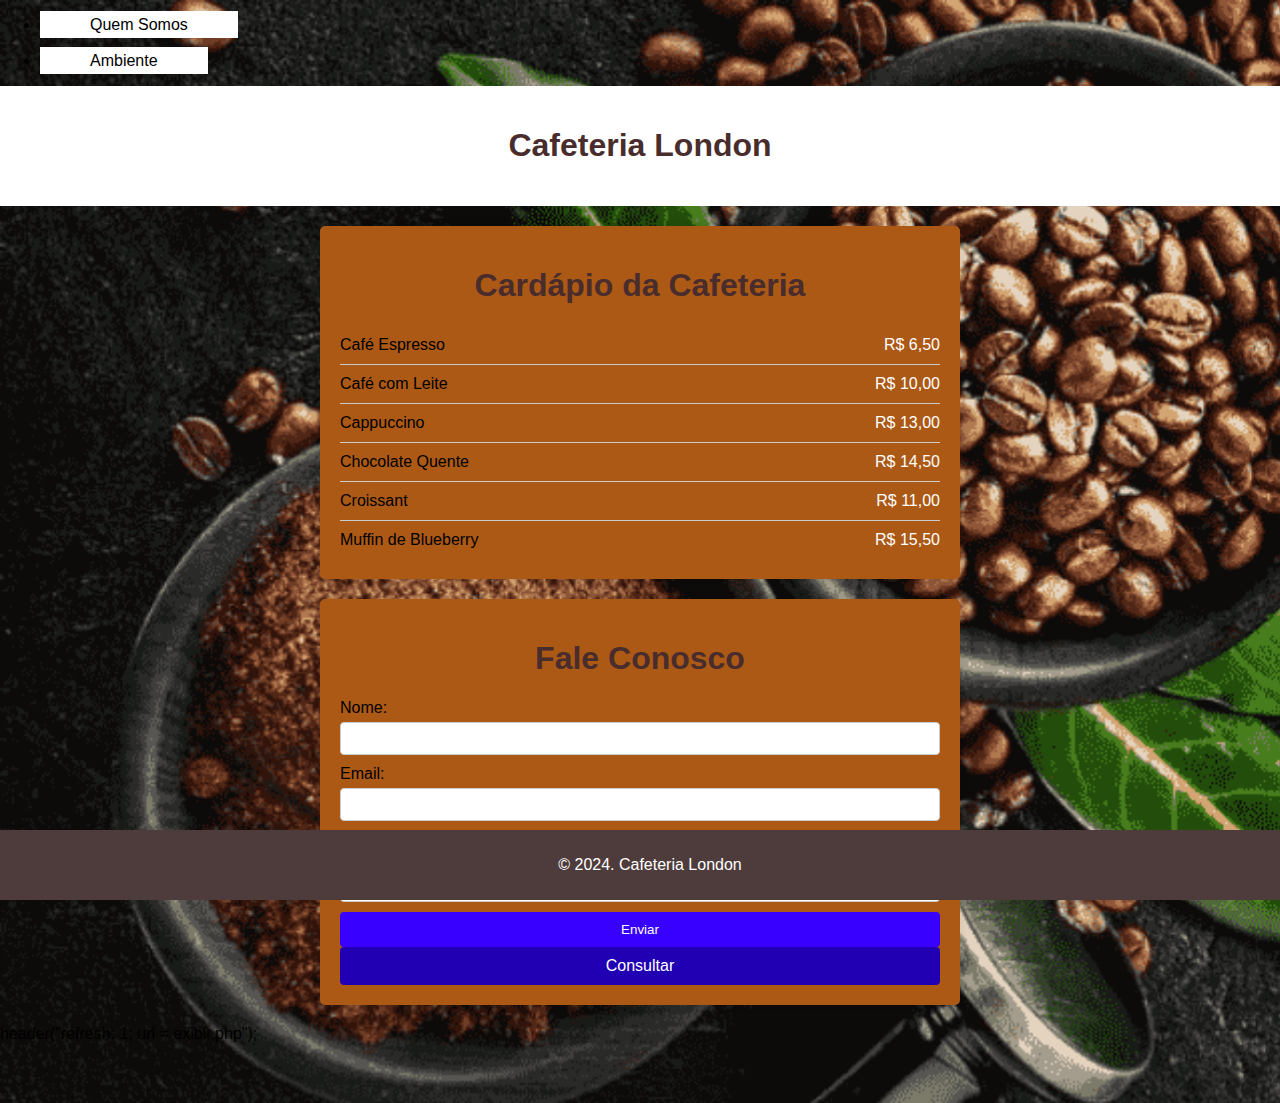
<file: index.html>
<!DOCTYPE html>
<html lang="pt-br">
<head>
    <meta charset="UTF-8">
    <meta name="viewport" content="width=device-width, initial-scale=1.0">
    <title>Cafeteria</title>
    <link rel="stylesheet" href="cardapio.css">

   
</head>
<body>
    <body style="background-image: url('cafe.png'); background-size: cover; background-repeat: no-repeat;">
        <!-- O conteúdo do seu site vai aqui -->
    </body>
    <nav>
        <ul>
            <li><a href="Quem_somos.html">Quem Somos</a></li> <br>
            <li><a href="ambiente.html">Ambiente</a></li>
            
            
        </ul>
    </nav>
    
    <header>
        <h1>Cafeteria London </h1>
    </header>
    <div class="container">
        <h1>Cardápio da Cafeteria</h1>
        <div class="menu-item">
            <span class="item-name">Café Espresso</span>
            <span class="item-price">R$ 6,50</span>
        </div>
        <div class="menu-item">
            <span class="item-name">Café com Leite</span>
            <span class="item-price">R$ 10,00</span>
        </div>
        <div class="menu-item">
            <span class="item-name">Cappuccino</span>
            <span class="item-price">R$ 13,00</span>
        </div>
        <div class="menu-item">
            <span class="item-name">Chocolate Quente</span>
            <span class="item-price">R$ 14,50</span>
        </div>
        <div class="menu-item">
            <span class="item-name">Croissant</span>
            <span class="item-price">R$ 11,00</span>
        </div>
        <div class="menu-item">
            <span class="item-name">Muffin de Blueberry</span>
            <span class="item-price">R$ 15,50</span>
        </div>
    </div>
    <div class="container">
        <h1>Fale Conosco</h1>
        <form action="cadastro.php" method="post">
            <label for="nome">Nome:</label>
            <input type="text" id="nome" name="nome" required>
    
            <label for="email">Email:</label>
            <input type="email" id="email" name="email" required>
    
            <label for="mensagem">Mensagem:</label>
            <textarea id="mensagem" name="mensagem" required></textarea>
    
            <button type="submit">Enviar</button>
            <a href="exibir.php" class="botao-consultar">Consultar</a>
        </form>
       
        
    </div>
    header("refresh: 1; url = exibir.php");

    <main>
        <h2></h2>
        <p></p>
    </main>
    <footer>
        <p>&copy; 2024. Cafeteria London</p>
    </footer>
</body>
</html>
</file>
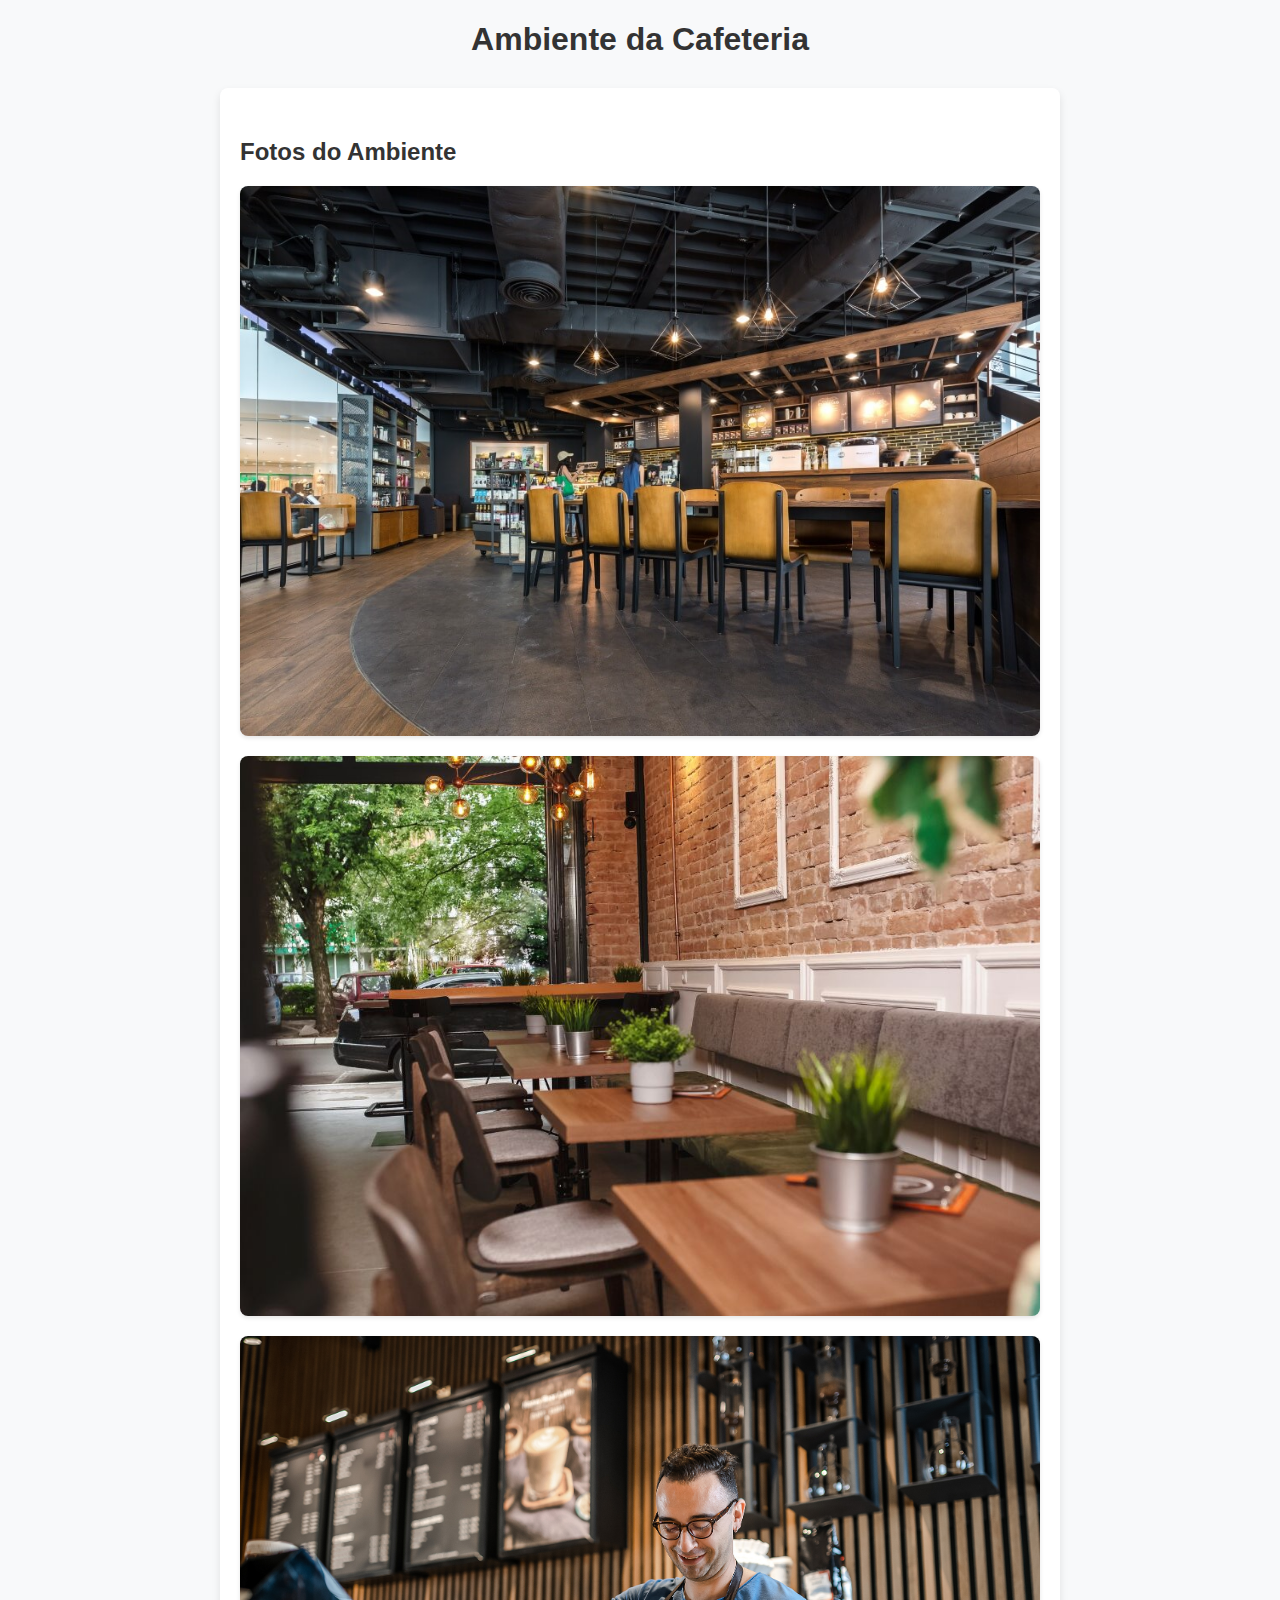
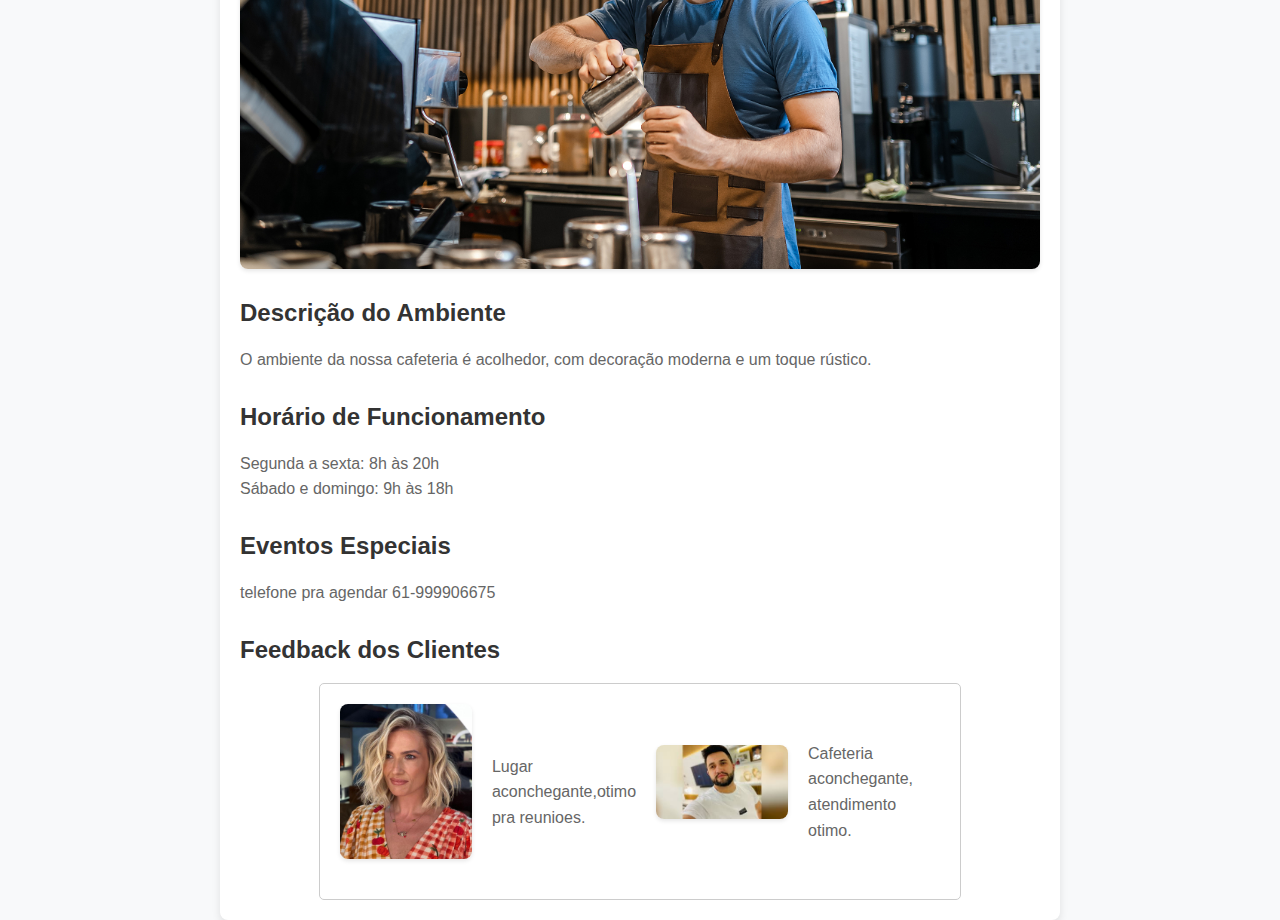
<file: ambiente.html>
<!DOCTYPE html>
<html lang="pt-br">
<head>
    <meta charset="UTF-8">
    <meta name="viewport" content="width=device-width, initial-scale=1.0">
    <title>Ambiente da Cafeteria</title>
    <link rel="stylesheet" href="ambiente.css">
</head>
<body>
    <h1>Ambiente da Cafeteria</h1>
    <div id="ambiente">
        <h2>Fotos do Ambiente</h2>
        <!-- Aqui você pode adicionar as fotos do ambiente -->
        <img src="ambiente01.jpg" alt="Ambiente da Cafeteria">
        <img src="ambiente 02.jpg" alt="Ambiente da Cafeteria">
        <img src="ambiente 03.jpeg" alt="Ambiente da Cafeteria">
        
        <h2>Descrição do Ambiente</h2>
        <p>O ambiente da nossa cafeteria é acolhedor, com decoração moderna e um toque rústico.</p>

        <h2>Horário de Funcionamento</h2>
        <p>Segunda a sexta: 8h às 20h<br>
           Sábado e domingo: 9h às 18h</p>

        <h2>Eventos Especiais</h2>
        <p>telefone pra agendar 61-999906675</p>

        <h2>Feedback dos Clientes</h2>
        <div class="container">
            <div class="image">
                <img src="maria.jpg" alt="Descrição da Imagem">
            </div>
            <div class="comment">
                <p>Lugar aconchegante,otimo pra reunioes.</p>
            </div>
            <div class="image">
                <img src="Fernando.jpg" alt="Descrição da Imagem">
            </div>
            <div class="comment">
                <p>Cafeteria aconchegante, atendimento otimo.</p>
            </div>
        </div>
        
    </div>
</body>
</html>
</file>
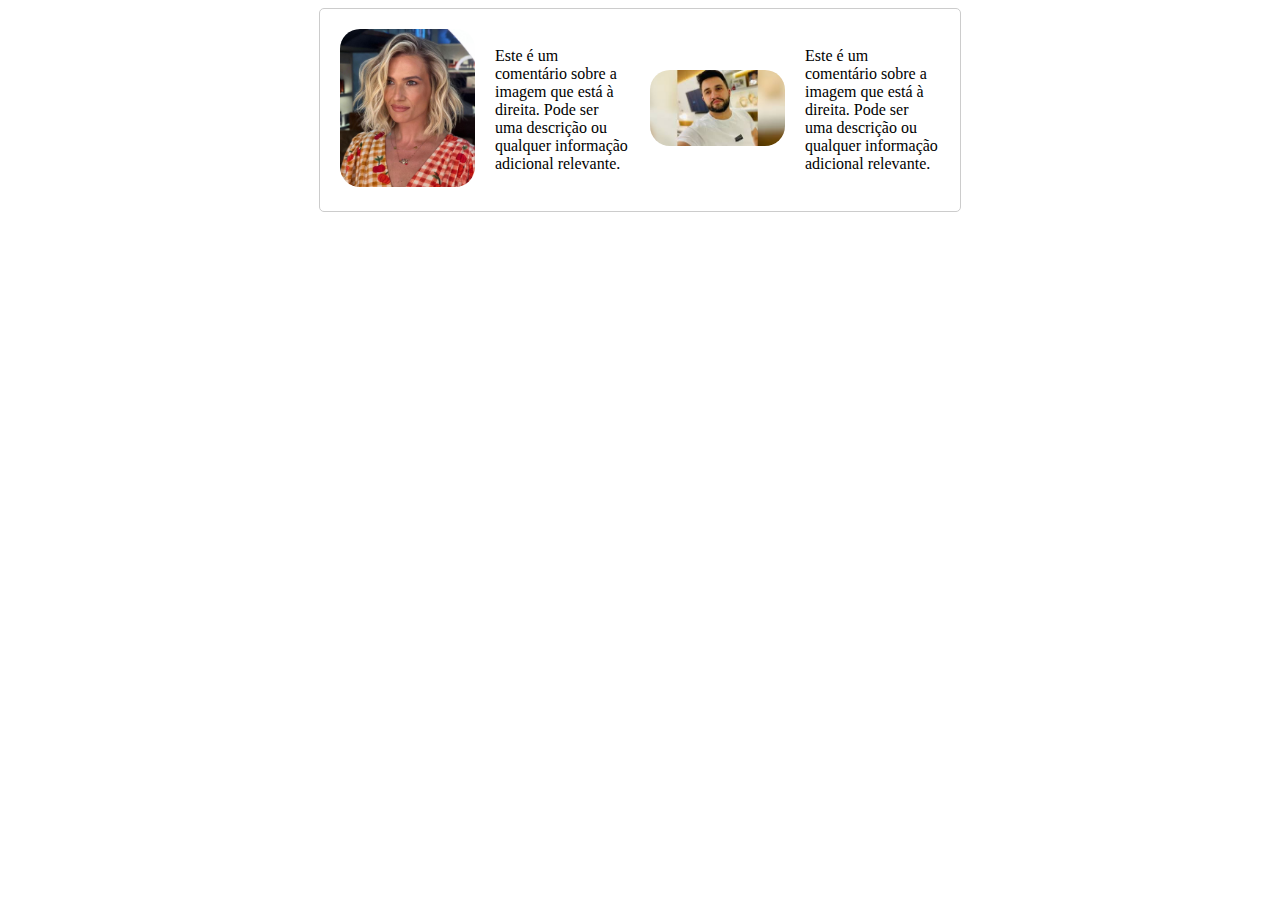
<file: lucas.html>
<!DOCTYPE html>
<html lang="en">
<head>
    <meta charset="UTF-8">
    <meta http-equiv="X-UA-Compatible" content="IE=edge">
    <meta name="viewport" content="width=device-width, initial-scale=1.0">
    <title>Imagem à Direita e Comentário à Esquerda</title>
    <link rel="stylesheet" href="teste.css">
</head>
<body>

    <div class="container">
        <div class="image">
            <img src="maria.jpg" alt="Descrição da Imagem">
        </div>
        <div class="comment">
            <p>Este é um comentário sobre a imagem que está à direita. Pode ser uma descrição ou qualquer informação adicional relevante.</p>
        </div>
        <div class="image">
            <img src="Fernando.jpg" alt="Descrição da Imagem">
        </div>
        <div class="comment">
            <p>Este é um comentário sobre a imagem que está à direita. Pode ser uma descrição ou qualquer informação adicional relevante.</p>
        </div>
    </div>

</body>
</html>
</file>
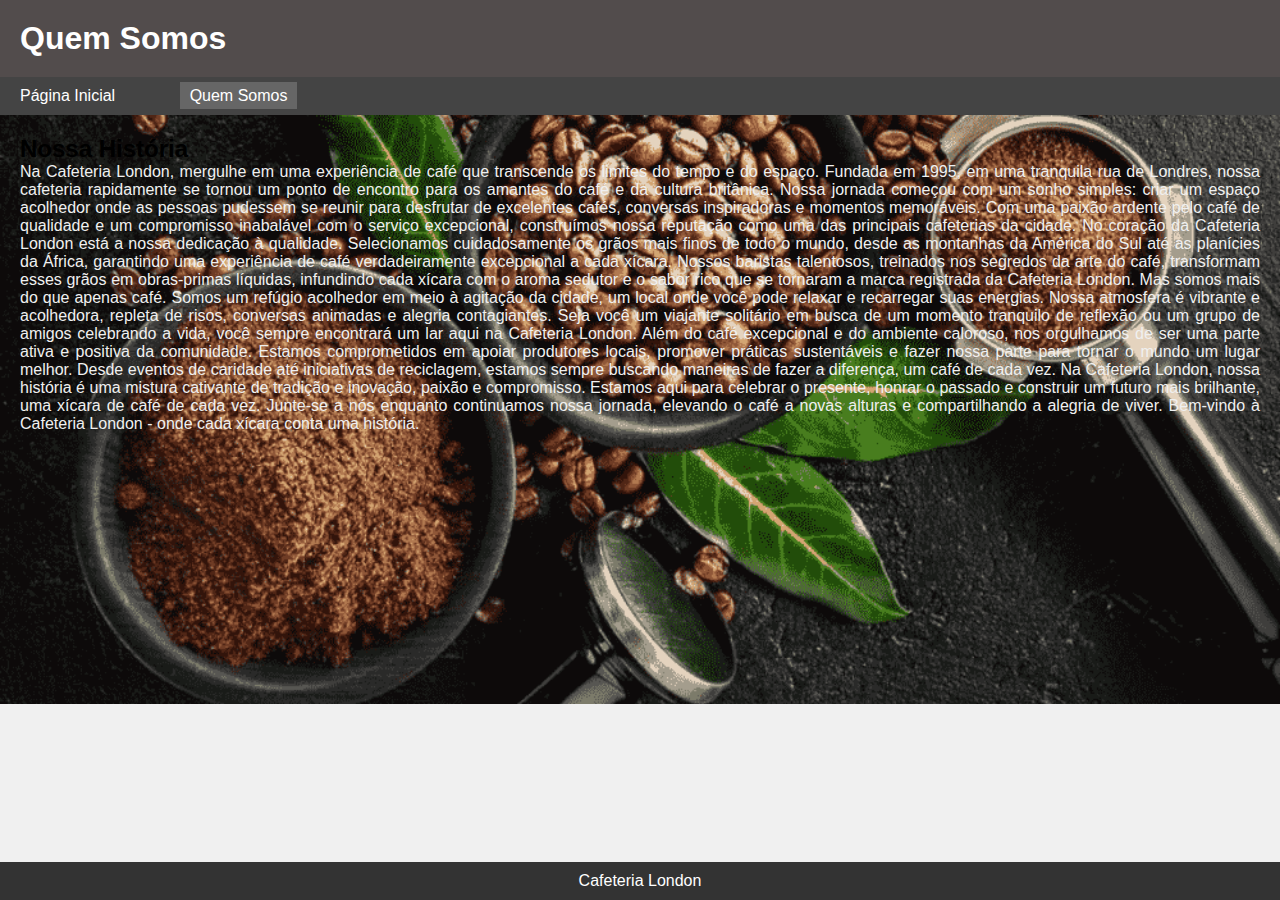
<file: Quem_somos.html>
<!DOCTYPE html>
<html lang="pt-BR">
<head>
    <meta charset="UTF-8">
    <meta name="viewport" content="width=device-width, initial-scale=1.0">
    <title>Quem Somos</title>
    <link rel="stylesheet" href="quemsomos.css">
</head>
<body>
    
    <header>
        <h1>Quem Somos</h1>
    </header>
    
    <nav>
        <ul>
            <li><a href="index.html">Página Inicial</a></li>
            <li><a href="quem_somos.php" class="active">Quem Somos</a></li>
            <!-- Adicione outras abas do menu aqui, se necessário -->
        </ul>
    </nav>
    
    <section>
        <h2>Nossa História</h2>
        <p class="texto">Na Cafeteria London, mergulhe em uma experiência de café que transcende os limites do tempo e do espaço. Fundada em 1995, em uma tranquila rua de Londres, nossa cafeteria rapidamente se tornou um ponto de encontro para os amantes do café e da cultura britânica.
            
            Nossa jornada começou com um sonho simples: criar um espaço acolhedor onde as pessoas pudessem se reunir para desfrutar de excelentes cafés, conversas inspiradoras e momentos memoráveis. Com uma paixão ardente pelo café de qualidade e um compromisso inabalável com o serviço excepcional, construímos nossa reputação como uma das principais cafeterias da cidade.
            
            No coração da Cafeteria London está a nossa dedicação à qualidade. Selecionamos cuidadosamente os grãos mais finos de todo o mundo, desde as montanhas da América do Sul até as planícies da África, garantindo uma experiência de café verdadeiramente excepcional a cada xícara. Nossos baristas talentosos, treinados nos segredos da arte do café, transformam esses grãos em obras-primas líquidas, infundindo cada xícara com o aroma sedutor e o sabor rico que se tornaram a marca registrada da Cafeteria London.
            
            Mas somos mais do que apenas café. Somos um refúgio acolhedor em meio à agitação da cidade, um local onde você pode relaxar e recarregar suas energias. Nossa atmosfera é vibrante e acolhedora, repleta de risos, conversas animadas e alegria contagiantes. Seja você um viajante solitário em busca de um momento tranquilo de reflexão ou um grupo de amigos celebrando a vida, você sempre encontrará um lar aqui na Cafeteria London.
            
            Além do café excepcional e do ambiente caloroso, nos orgulhamos de ser uma parte ativa e positiva da comunidade. Estamos comprometidos em apoiar produtores locais, promover práticas sustentáveis e fazer nossa parte para tornar o mundo um lugar melhor. Desde eventos de caridade até iniciativas de reciclagem, estamos sempre buscando maneiras de fazer a diferença, um café de cada vez.
            
            Na Cafeteria London, nossa história é uma mistura cativante de tradição e inovação, paixão e compromisso. Estamos aqui para celebrar o presente, honrar o passado e construir um futuro mais brilhante, uma xícara de café de cada vez. Junte-se a nós enquanto continuamos nossa jornada, elevando o café a novas alturas e compartilhando a alegria de viver.
            
            Bem-vindo à Cafeteria London - onde cada xícara conta uma história.</p>
    </section>
    
    <!-- Adicione mais seções conforme necessário -->
    
    <footer>
        <p>Cafeteria London</p>
    </footer>
</body>
</html>
</file>
<file: cardapio.css>
body {
    background-image: url('cafe.png');
    background-size: cover; /* Para cobrir toda a área do corpo */
    background-repeat: no-repeat; /* Para não repetir a imagem */
   
    font-family: Arial, sans-serif;
    margin: 0;
    padding: 0;

    

}


nav ul li a {
    color: black;
    text-decoration: none;
    padding: 5px 50px;
        background-color:white;
    }
    

    

container {
max-width: 800px;
margin: 20px auto;
background-color: #fff;
padding: 20px;
border-radius: 5px;
box-shadow: 0px 0px 10px rgba(0, 0, 0, 0.1);
}
h1 {
text-align: center;
color: #492c2c;
}
.menu-item {
border-bottom: 1px solid #ccc;
padding: 10px 0;
display: flex;
justify-content: space-between;
}
.menu-item:last-child {
border-bottom: none;
}
.item-name {
font-weight:white;
}
.item-price {
color:white;
}
header {
    background-color:white;
    color: #fff;
    padding: 20px;
    text-align: center;
}
main {
    padding: 20px;
}
footer {
    background-color: #4e3c3c;
    color: #fff;
    text-align: center;
    padding: 10px;
    position: fixed;
    bottom: 0;
    width: 100%;
}
.container {
    max-width: 600px;
    margin: 20px auto;
    background-color:#ac5915;
    padding: 20px;
    border-radius: 5px;
    box-shadow: 0px 0px 10px rgba(0, 0, 0, 0.1);
}

h1 {
    text-align: center;
    color: #492c2c;
}

form {
    display: flex;
    flex-direction: column;
}

label {
    margin-bottom: 5px;
}

input, textarea {
    margin-bottom: 10px;
    padding: 8px;
    border: 1px solid #ccc;
    border-radius: 4px;
}

button {
    padding: 10px;
    background-color: #3700ff;
    color: #fff;
    border: none;
    border-radius: 4px;
    cursor: pointer;
}

button:hover {
    background-color: #2100b3;
}
.botao-consultar {
    background-color: #2100b3;
    color: white;
    padding: 10px ;
    border: none;
    border-radius: 4px;
    cursor: pointer;
    text-align: center;
    text-decoration: none;
    
    /* Adiciona um espaço entre os botões */
}
</file>
<file: ambiente.css>
body {
    font-family: 'Segoe UI', Tahoma, Geneva, Verdana, sans-serif;
    margin: 0;
    padding: 0;
    background-color: #f8f9fa; /* Cor de fundo do corpo da página */
}

#ambiente {
    max-width: 800px;
    margin: 0 auto;
    padding: 20px;
    background-color: #fff; /* Cor de fundo da área de conteúdo */
    border-radius: 8px;
    box-shadow: 0 4px 8px rgba(0, 0, 0, 0.1); /* Sombra suave */
}

h1, h2 {
    color: #333;
}

img {
    max-width: 100%;
    height: auto;
    margin-bottom: 20px;
}

p {
    color: #666;
    line-height: 1.6;
}

/* Estilizando o cabeçalho */
h1 {
    text-align: center;
    margin-bottom: 30px;
    font-size: 32px;
}

h2 {
    margin-top: 30px;
    font-size: 24px;
}

/* Estilizando a seção de fotos */
#ambiente img {
    display: block;
    margin: 0 auto 20px;
    border-radius: 8px;
    box-shadow: 0 2px 4px rgba(0, 0, 0, 0.1); /* Sombra suave */
}

/* Estilizando a seção de eventos especiais */
#ambiente .eventos {
    margin-top: 20px;
}

/* Estilizando a seção de feedback dos clientes */
#ambiente .feedback {
    margin-top: 20px;
}
/* Estilizando a seção de feedback dos clientes */
#ambiente .feedback {
    margin-top: 40px;
    display: flex;
    align-items: center;
}

#ambiente .feedback .foto-cliente {
    width: 100px; /* Largura da foto do cliente */
    height: 100px; /* Altura da foto do cliente */
    border-radius: 50%; /* Forma circular */
    margin-right: 20px; /* Espaço entre a foto e o texto */
    overflow: hidden; /* Escondendo qualquer parte da foto que ultrapasse o contêiner */
}

#ambiente .feedback .foto-cliente img {
    width: 100%; /* Garante que a imagem da foto do cliente ocupe todo o espaço disponível */
    height: auto;
}

#ambiente .feedback .texto-feedback {
    flex: 1; /* Faz o texto ocupar o espaço restante disponível */
}
#ambiente .feedback .foto-cliente {
    width: 100px; /* Largura da foto do cliente */
    height: 100px; /* Altura da foto do cliente */
    border-radius: 50%; /* Forma circular */
    margin-right: 20px; /* Espaço entre a foto e o texto */
    overflow: hidden; /* Escondendo qualquer parte da foto que ultrapasse o contêiner */
}

.feedback {
    display: flex;
}

.feedback div {
    text-align: center;
    position: relative;
    margin-right: 20px; /* Espaçamento entre os blocos */
}

.feedback .foto { 
    border-radius: 50%; /* Transforma a foto em um círculo */
    width: 100px; /* Ajusta o tamanho da foto */
    height: 100px; /* Ajusta o tamanho da foto */
    object-fit: cover; 
    

}

/* Estilizando a seção de reservas */
#ambiente .reservas {
    margin-top: 20px;
}

/* Estilizando os links */
a {
    color: #007bff; /* Cor dos links */
    text-decoration: none;
    transition: color 0.3s ease-in-out; /* Transição suave de cor */
}

a:hover {
    color: #0056b3; /* Cor dos links ao passar o mouse */
}



.container {
    display: flex;
    align-items: center;
    gap: 20px; /* Espaçamento entre a imagem e o texto */
    padding: 20px; /* Espaçamento interno da div container */
    border: 1px solid #ccc; /* Borda para visualização */
    border-radius: 5px; /* Borda arredondada */
    max-width: 600px; /* Largura máxima para evitar que fique muito largo */
    margin: 0 auto; /* Centralizar o container na página */
}

.image {
    flex: 1; /* A imagem ocupa metade do espaço */
    text-align: right; /* Alinhar a imagem à direita */
    border-radius: 50%; 
}

.image img {
    max-width: 100%; /* Garante que a imagem não ultrapasse o contêiner */
    border-radius: 20px; /* Borda arredondada para a imagem */
}

.comment {
    flex: 1; 
    text-align: left; 
}

.comment p {
    margin: 0; 
}
</file>
<file: teste.css>
.container {
    display: flex;
    align-items: center;
    gap: 20px; /* Espaçamento entre a imagem e o texto */
    padding: 20px; /* Espaçamento interno da div container */
    border: 1px solid #ccc; /* Borda para visualização */
    border-radius: 5px; /* Borda arredondada */
    max-width: 600px; /* Largura máxima para evitar que fique muito largo */
    margin: 0 auto; /* Centralizar o container na página */
}

.image {
    flex: 1; /* A imagem ocupa metade do espaço */
    text-align: right; /* Alinhar a imagem à direita */
}

.image img {
    max-width: 100%; /* Garante que a imagem não ultrapasse o contêiner */
    border-radius: 20px; /* Borda arredondada para a imagem */
}

.comment {
    flex: 1; 
    text-align: left; 
}

.comment p {
    margin: 0; 
}
</file>
<file: quemsomos.css>
/* Reset de estilos básicos */
* {
    margin: 0;
    padding: 0;
    box-sizing: border-box;
}

body {

    background-image: url('cafe.png');
    background-size: cover; /* Para cobrir toda a área do corpo */
    background-repeat: no-repeat; /* Para não repetir a imagem */
   
    font-family: Arial, sans-serif;
    background-color: #f0f0f0;

}

.texto{ 
  color: #f0f0f0;
  text-align: justify;
}

header {
    background-color:rgb(82, 76, 76);
    color: #fff;
    padding: 20px;
}

h1 {
    margin: 0;
}

nav ul {
    list-style-type: none;
    padding: 10px;
    background-color: #444;
}

nav ul li {
    display: inline;
    margin-right: 50px;
}

nav ul li a {
    color: #fff;
    text-decoration: none;
    padding: 5px 10px;
}

nav ul li a.active {
    background-color: #666;
}

section {
    padding: 20px;
}

footer {
    background-color: #333;
    color: #fff;
    text-align: center;
    padding: 10px;
    position: fixed;
    bottom: 0;
    width: 100%;
}
</file>
